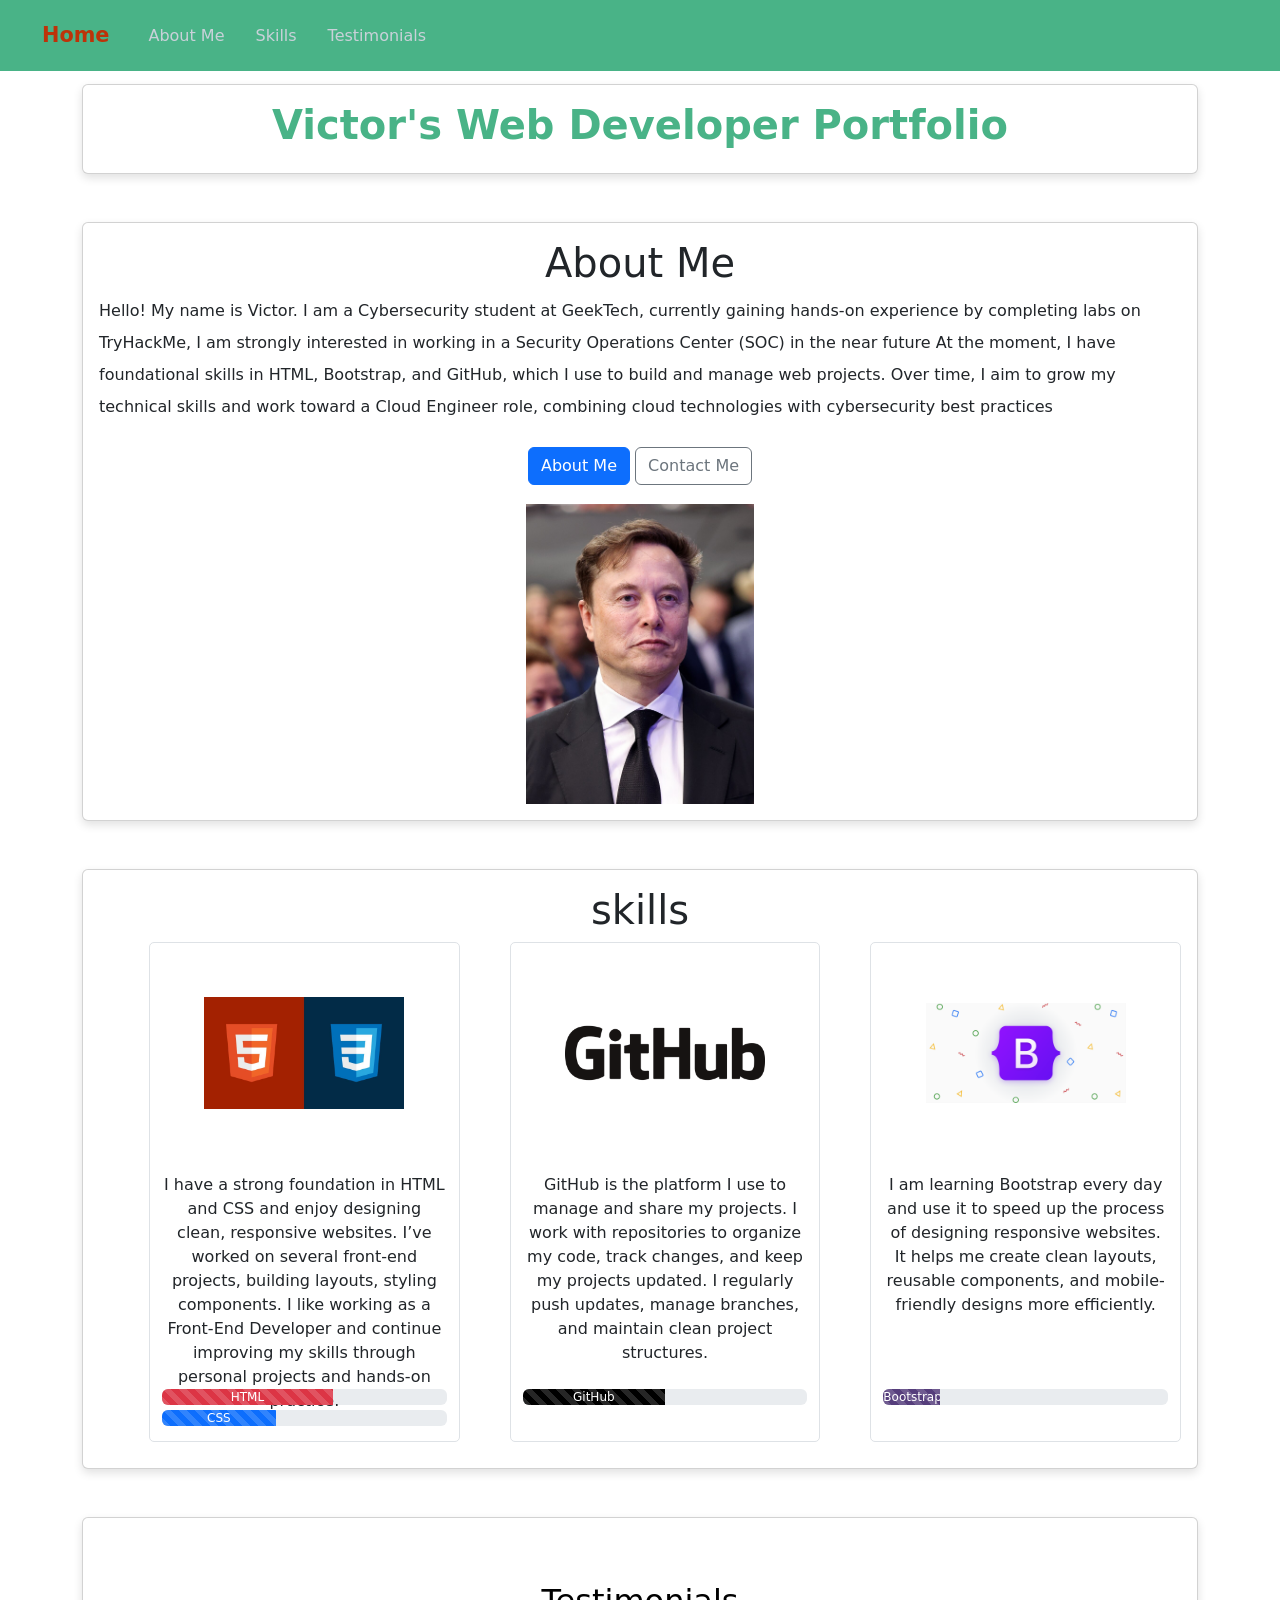
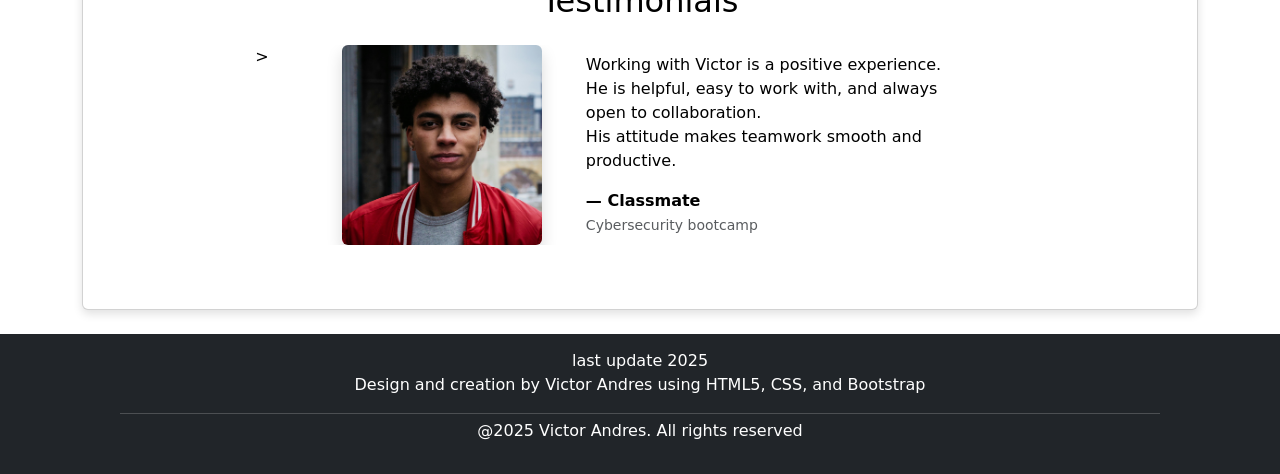
<file: src/html/index.html>
<!DOCTYPE html>
<html lang="en">
<head>
    
    <meta charset="UTF-8">
    <meta name="viewport" content="width=device-width, initial-scale=1.0">
    <title>Portfolio Victor Andres</title>
    <link rel="icon" type="image/x-icon" href="/images/icono_web.png">

    <link rel="stylesheet" href="/src/css/styles.css">
    
    <link href="https://cdn.jsdelivr.net/npm/bootstrap@5.3.8/dist/css/bootstrap.min.css" rel="stylesheet" integrity="sha384-sRIl4kxILFvY47J16cr9ZwB07vP4J8+LH7qKQnuqkuIAvNWLzeN8tE5YBujZqJLB" crossorigin="anonymous">

</head>
<body>
    
    <div id="header"></div>

    <main>

        <div class="container py-4 ">   
            <div class="card" id="Home">
                <div class="card-body">                
                    <h1 style="color: #49b387 !important;font-weight: 800;">Victor's Web Developer Portfolio</h1>                                
                </div>
            </div>
        </div>

        <div class="container py-4 ">   
            <div class="card" id="About">
                <div class="card-body">

                    <div class="info">
                        <h1>About Me</h1>
                        <p class="cuadro text-center text-md-start px-3 px-md-0 lh-lg">
                            Hello! My name is Victor. I am a Cybersecurity student at GeekTech, currently gaining hands-on experience by completing
                            labs on TryHackMe, I am strongly interested in working in a Security Operations Center (SOC) in the near future
                            At the moment, I have foundational skills in HTML, Bootstrap, and GitHub, which I use to build and manage web projects.  
                            Over time, I aim to grow my technical skills and work toward a Cloud Engineer role, combining cloud technologies with cybersecurity best practices
                        </p><br>                       

                        <a href="./about.html" class="btn btn-primary">About Me</a>
                        <a href="./sendemail.html" class="btn btn-outline-secondary">Contact Me</a>
                        
                    </div>

                    <div class="info" style="margin-top: 1.2rem;">
                        <img src="/images/elon_musk.png" class="img_info" alt="">   
                    </div>                
                    
                </div>
            </div>
        </div>

        <div class="container py-4 ">   
            <div class="card" id="Skills">
                <div class="card-body"> 
                    
                    <div class="container text-center"> 

                    <div class="row">
                        <h1>skills</h1>         

                        
                        <div class="col border skill">
                            <img src="/images/html-css.jpg" class="skill-img" alt="">
                            <p class="paragraph"> 
                                I have a strong foundation in HTML and CSS and enjoy designing clean, responsive websites. I’ve worked on several front-end projects, building layouts, styling components. I like working as a Front-End Developer and continue improving my skills through personal projects and hands-on practice.
                            </p> 
                            
                            <div class="progress" role="progressbar" aria-label="Success example" aria-valuenow="25" aria-valuemin="0" aria-valuemax="100">
                                <div class="progress-bar progress-bar-striped bg-danger" style="width: 60%;">HTML</div>
                            </div>

                            <div class="progress" role="progressbar" aria-label="Success example" aria-valuenow="25" aria-valuemin="0" aria-valuemax="100"> 
                                <div class="progress-bar progress-bar-striped" style="width: 40%;">CSS</div>
                            </div> 
                        </div>

                        
                        <div class="col border skill">
                            <img src="/images/Github_portafolio.png" class="skill-img" alt="">
                            <p class="paragraph">
                                GitHub is the platform I use to manage and share my projects. I work with repositories to organize my code, track changes, and keep my projects updated.

                                I regularly push updates, manage branches, and maintain clean project structures. 
                            </p>

                            <div class="progress" role="progressbar" aria-label="Success example" aria-valuenow="25" aria-valuemin="0" aria-valuemax="100">
                                <div class="progress-bar progress-bar-striped" style="width: 50%;background-color: black;">GitHub</div>
                            </div> 

                        </div>

                        
                        <div class="col border skill">
                            <img src="/images/Bootstrap.png" class="skill-img" alt="">
                            <p class="paragraph">
                                I am learning Bootstrap every day and use it to speed up the process of designing responsive websites. It helps me create clean layouts, reusable components, and mobile-friendly designs more efficiently.
                            </p>

                            <div class="progress" role="progressbar" aria-label="Success example" aria-valuenow="25" aria-valuemin="0" aria-valuemax="100">
                                <div class="progress-bar progress-bar-striped" style="width: 20%;background-color: #563E7C;">Bootstrap</div>

                            </div> 
                        </div>

                    </div>  
                    </div>
                </div>
            </div>
        </div>  

        <div class="container py-4 "> 
            <div class="card" id="Testi">
                <div class="card-body" style="color: #000;">
                    
                    <section class="container my-5">
                        <h2 class="text-center mb-4">Testimonials</h2>

                        <div id="testimonialCarousel" class="carousel slide" data-bs-ride="carousel">
                            <div class="carousel-inner">

                            >
                            <div class="carousel-item active">
                                <div class="row align-items-center justify-content-center">
                                <div class="col-md-4 text-center">
                                    <img src="/images/carrusel1.jpg"
                                        class="rounded shadow testimonial-img"
                                        alt="Testimonial 1">
                                </div>

                                <div class="col-md-6">
                                    <p class="testimonial-text">
                                    Working with Victor is a positive experience.<br> 
                                    He is helpful, easy to work with, and always open to collaboration.<br>
                                    His attitude makes teamwork smooth and productive.
                                    </p>
                                    <p class="fw-bold mb-0">— Classmate</p>
                                    <small class="text-muted">Cybersecurity bootcamp</small>
                                </div>
                                </div>
                            </div>

                            
                            <div class="carousel-item">
                                <div class="row align-items-center justify-content-center">
                                <div class="col-md-4 text-center">
                                    <img src="/images/carrusel2.jpg"
                                        class="rounded shadow testimonial-img"
                                        alt="Testimonial 2">
                                </div>

                                <div class="col-md-6">
                                    <p class="testimonial-text">
                                    A great teammate who is easy to work with and always ready to help.<br>
                                    He explains things clearly and makes collaboration smooth
                                    </p>
                                    <p class="fw-bold mb-0">— Classmate</p>
                                    <small class="text-muted">Web Development Bootcamp</small>
                                </div>
                                </div>
                            </div>

                            </div>

                            
                            <button class="carousel-control-prev" type="button"
                                    data-bs-target="#testimonialCarousel" data-bs-slide="prev" aria-label="Buscar">
                            <span class="carousel-control-prev-icon"></span>
                            </button>

                            <button class="carousel-control-next" type="button"
                                    data-bs-target="#testimonialCarousel" data-bs-slide="next" aria-label="Buscar">
                            <span class="carousel-control-next-icon"></span>
                            </button>
                        </div>
                    </section>

                </div>
            </div>
        </div>
    </main>

    <div id="footer"></div>

    
    <script src="https://cdn.jsdelivr.net/npm/@popperjs/core@2.11.8/dist/umd/popper.min.js" integrity="sha384-I7E8VVD/ismYTF4hNIPjVp/Zjvgyol6VFvRkX/vR+Vc4jQkC+hVqc2pM8ODewa9r" crossorigin="anonymous"></script>
    <script src="https://cdn.jsdelivr.net/npm/bootstrap@5.3.8/dist/js/bootstrap.min.js" integrity="sha384-G/EV+4j2dNv+tEPo3++6LCgdCROaejBqfUeNjuKAiuXbjrxilcCdDz6ZAVfHWe1Y" crossorigin="anonymous"></script>
    <script src="/src/js/main.js"></script>
</body>

</html>
</file>
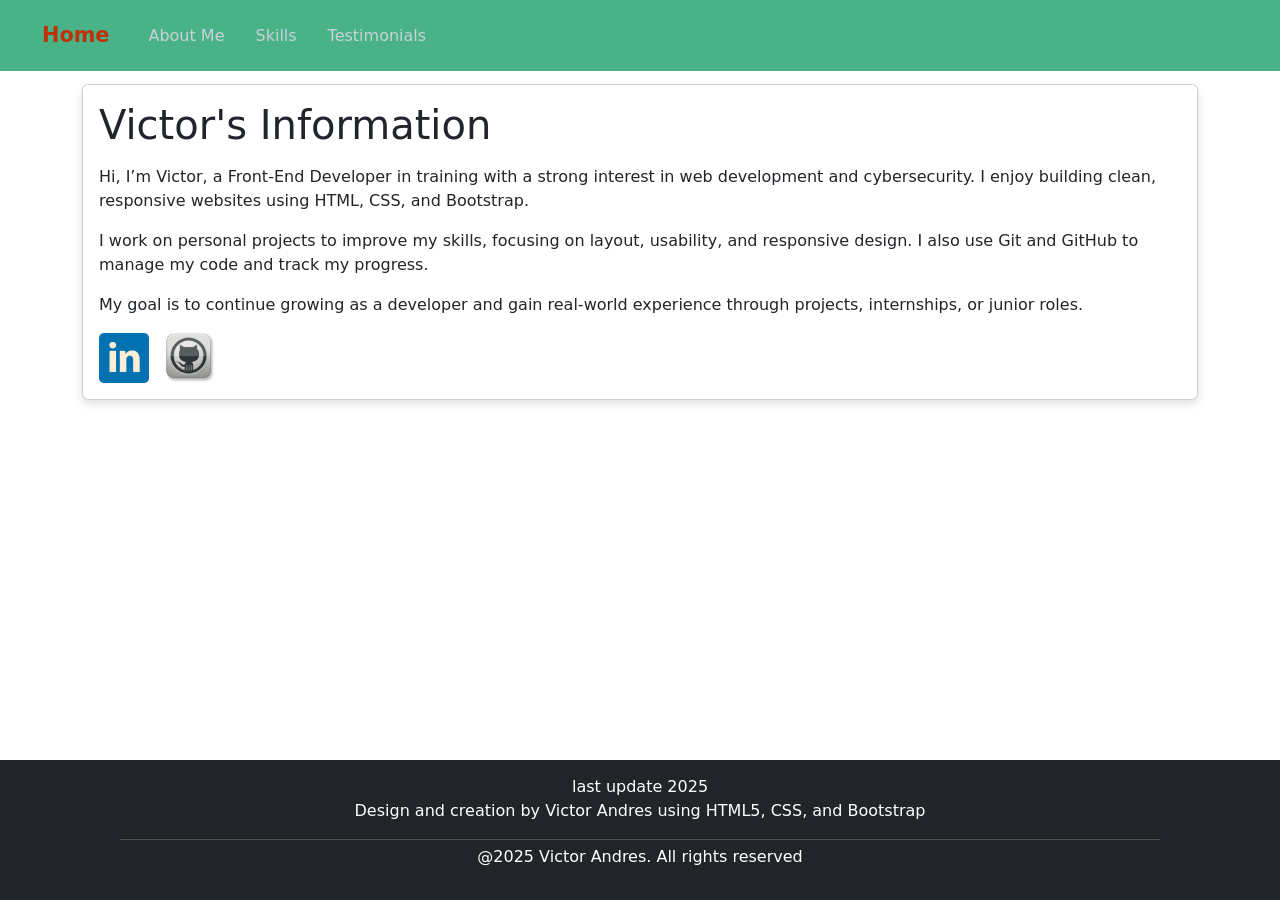
<file: src/html/about.html>
<!DOCTYPE html>
<html lang="en">
<head>
    
    <meta charset="UTF-8">
    <meta name="viewport" content="width=device-width, initial-scale=1.0">
    <title>Portfolio Victor Andres</title>
    <link rel="icon" type="image/x-icon" href="/images/icono_web.png">

    <!-- Importar CSS externo -->
    <link rel="stylesheet" href="/src/css/styles.css">
    
    <!-- Importar Bootrap -->
    <link href="https://cdn.jsdelivr.net/npm/bootstrap@5.3.8/dist/css/bootstrap.min.css" rel="stylesheet" integrity="sha384-sRIl4kxILFvY47J16cr9ZwB07vP4J8+LH7qKQnuqkuIAvNWLzeN8tE5YBujZqJLB" crossorigin="anonymous">

</head>
<body>
    
    <div id="header"></div>

    <main class="flex-fill">        
        
        <div class="container py-4 ">   
            <div class="card" id="Home">
                <div class="card-body">       

                                <h1 class="mb-3">Victor's Information</h1>

                                    <p>
                                        Hi, I’m Victor, a Front-End Developer in training with a strong interest in web development 
                                        and cybersecurity. I enjoy building clean, responsive websites using HTML, CSS, and Bootstrap.
                                    </p>

                                    <p>
                                        I work on personal projects to improve my skills, focusing on layout, usability, and responsive design.
                                        I also use Git and GitHub to manage my code and track my progress.
                                    </p>

                                    <p>
                                        My goal is to continue growing as a developer and gain real-world experience through projects,
                                        internships, or junior roles.
                                    </p>

                                    <div class="d-flex gap-3 mt-3">
                                        <a href="https://www.linkedin.com/in/victor-andres-c-70a784338/" target="_blank" class="social-link">
                                            <img src="/images/linked-in-2674741_640.png" alt="LinkedIn">
                                        </a>
                                        <a href="https://github.com/Victor-tietoturva/" target="_blank" class="social-link">
                                            <img src="/images/github-154769_640.png" alt="GitHub">
                                        </a>
                                </div> 

                </div>
            </div>
        </div>
        
    </main>

    <div id="footer"></div>

    <!-- Importar Bootrap -->
    <script src="https://cdn.jsdelivr.net/npm/@popperjs/core@2.11.8/dist/umd/popper.min.js" integrity="sha384-I7E8VVD/ismYTF4hNIPjVp/Zjvgyol6VFvRkX/vR+Vc4jQkC+hVqc2pM8ODewa9r" crossorigin="anonymous"></script>
    <script src="https://cdn.jsdelivr.net/npm/bootstrap@5.3.8/dist/js/bootstrap.min.js" integrity="sha384-G/EV+4j2dNv+tEPo3++6LCgdCROaejBqfUeNjuKAiuXbjrxilcCdDz6ZAVfHWe1Y" crossorigin="anonymous"></script>
    <script src="/src/js/main.js"></script>
</body>
</html>
</file>
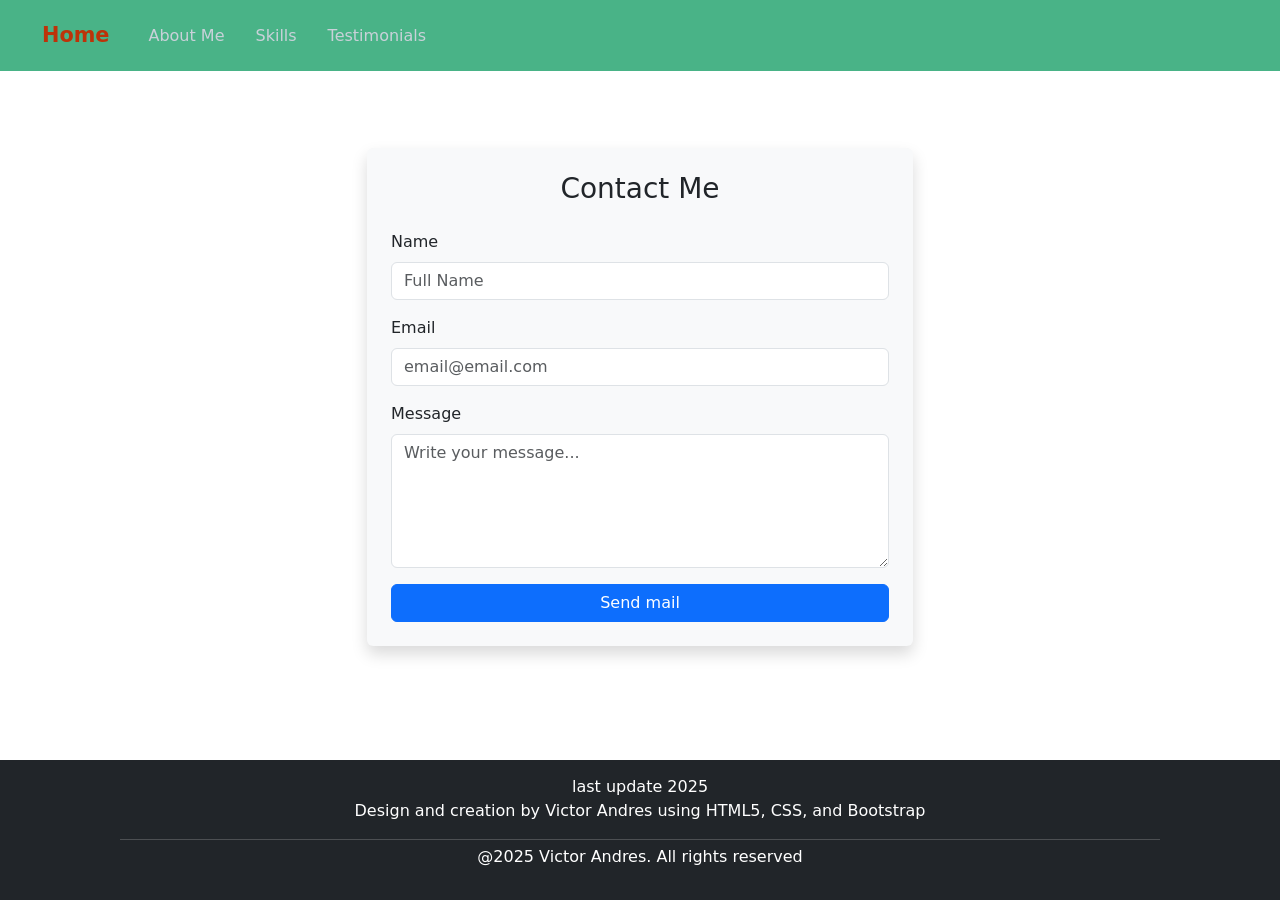
<file: src/html/sendemail.html>
<!DOCTYPE html>
<html lang="en">
<head>
    
    <meta charset="UTF-8">
    <meta name="viewport" content="width=device-width, initial-scale=1.0">
    <title>Portfolio Victor Andres</title>
    <link rel="icon" type="image/x-icon" href="/images/icono_web.png">

    <!-- Importar CSS externo -->
    <link rel="stylesheet" href="/src/css/styles.css">
    
    <!-- Importar Bootrap -->
    <link href="https://cdn.jsdelivr.net/npm/bootstrap@5.3.8/dist/css/bootstrap.min.css" rel="stylesheet" integrity="sha384-sRIl4kxILFvY47J16cr9ZwB07vP4J8+LH7qKQnuqkuIAvNWLzeN8tE5YBujZqJLB" crossorigin="anonymous">

</head>
<body>

    <div id="header"></div>

    <main class="flex-fill" style="margin-top: 100px;"> 

        <div class="container mt-5">
            <div class="row justify-content-center">
                <div class="col-md-6">

                    <form action="" method="POST" class="p-4 shadow rounded bg-light">
  
                        <h3 class="mb-4 text-center">Contact Me</h3>

                        <div class="mb-3">
                            <label for="name" class="form-label">Name</label>
                            <input type="text" class="form-control" id="name" name="name" placeholder="Full Name" required>
                        </div>

                        <div class="mb-3">
                            <label for="email" class="form-label">Email</label>
                            <input type="email" class="form-control" id="email" name="email" placeholder="email@email.com" required>
                        </div>

                        <div class="mb-3">
                            <label for="message" class="form-label">Message</label>
                            <textarea class="form-control" id="message" name="message" rows="5" placeholder="Write your message..." required></textarea>
                        </div>

                        <div class="d-grid">
                            <button type="submit" class="btn btn-primary">
                                Send mail 
                            </button>
                        </div>

                    </form>

                </div>
            </div>
        </div>

    </main>
        
    <div id="footer"></div>

    <!-- Importar Bootrap -->
    <script src="https://cdn.jsdelivr.net/npm/@popperjs/core@2.11.8/dist/umd/popper.min.js" integrity="sha384-I7E8VVD/ismYTF4hNIPjVp/Zjvgyol6VFvRkX/vR+Vc4jQkC+hVqc2pM8ODewa9r" crossorigin="anonymous"></script>
    <script src="https://cdn.jsdelivr.net/npm/bootstrap@5.3.8/dist/js/bootstrap.min.js" integrity="sha384-G/EV+4j2dNv+tEPo3++6LCgdCROaejBqfUeNjuKAiuXbjrxilcCdDz6ZAVfHWe1Y" crossorigin="anonymous"></script>
    <script src="/src/js/main.js"></script>

</body>
</html>
</file>
<file: src/css/styles.css>
body {
    margin: 0;                  
    padding: 0;                 
    
    color: #212529;             
    background-color: #ffffff;  
    min-height: 100vh;          
    display: flex;              
    flex-direction: column;     
    height: 100%;
}

.text-muted {
  color: #495057;
}


.custom-navbar {
    background-color: #49b387 !important; 
    padding: 15px 30px;
}


.custom-navbar .navbar-brand {
    color: #bd3309;
    font-weight: 600;
    font-size: 1.3rem;
    background-color: #49b387 !important; 
}

.custom-navbar .navbar-brand:hover {
    color: #bd3309;
}


.custom-navbar .nav-link {
    color: #c9d1d9;
    margin-left: 15px;
    font-weight: 500;
    transition: color 0.3s ease;
}

.custom-navbar .nav-link:hover {
    color: #bd3309;
}


.custom-navbar .nav-link.active {
    color: #bd3309;
    border-bottom: 2px solid #bd3309;
}

.card{
  align-items: center;
  box-shadow: 0 4px 10px rgba(0, 0, 0, 0.12);
}

#Home{  
  margin-top: 60px;
}

.skill{
  border-color: 1px solid #212529 !important;
  margin: 0px 0px 10px 50px;
  height: 500px;
  border-radius: 5px;
}

.skill-img {
  margin-top: 10px;
  width: 200px;
  height: 200px;
  object-fit: contain; 
}

.role-img {
  
  width: 200px;
  height: 200px;
  object-fit: contain; 
}


.img_info{
  width: 400px;
  height: 300px;
  object-fit: contain; 
}

.progress{
  margin-top: 5px;
}

.info{
  text-align  : center;
} 

.paragraph{
  height: 200px;
  margin-top: 20px;
}

.testimonial-img {
  width: 200px;      
  height: 200px;     
  object-fit: cover; 
}

.social-link img {
    width: 50px;
    height: 50px;
    transition: transform 0.2s ease;
}

.social-link img:hover {
    transform: scale(1.1);
}

.footer {
    background-color: #0d1117;
    color: #fff;
    text-align: center;
    padding: 15px 0;
}

.cuadro {
  max-width: 100%;
  word-wrap: break-word;
  overflow-wrap: break-word;
  margin: 0 auto;
}


@media (max-width: 360px) {
  .cuadro {
    font-size: 0.9rem;
    padding-left: 0.5rem;
    padding-right: 0.5rem;
    width: 280px;
  }
}
</file>
